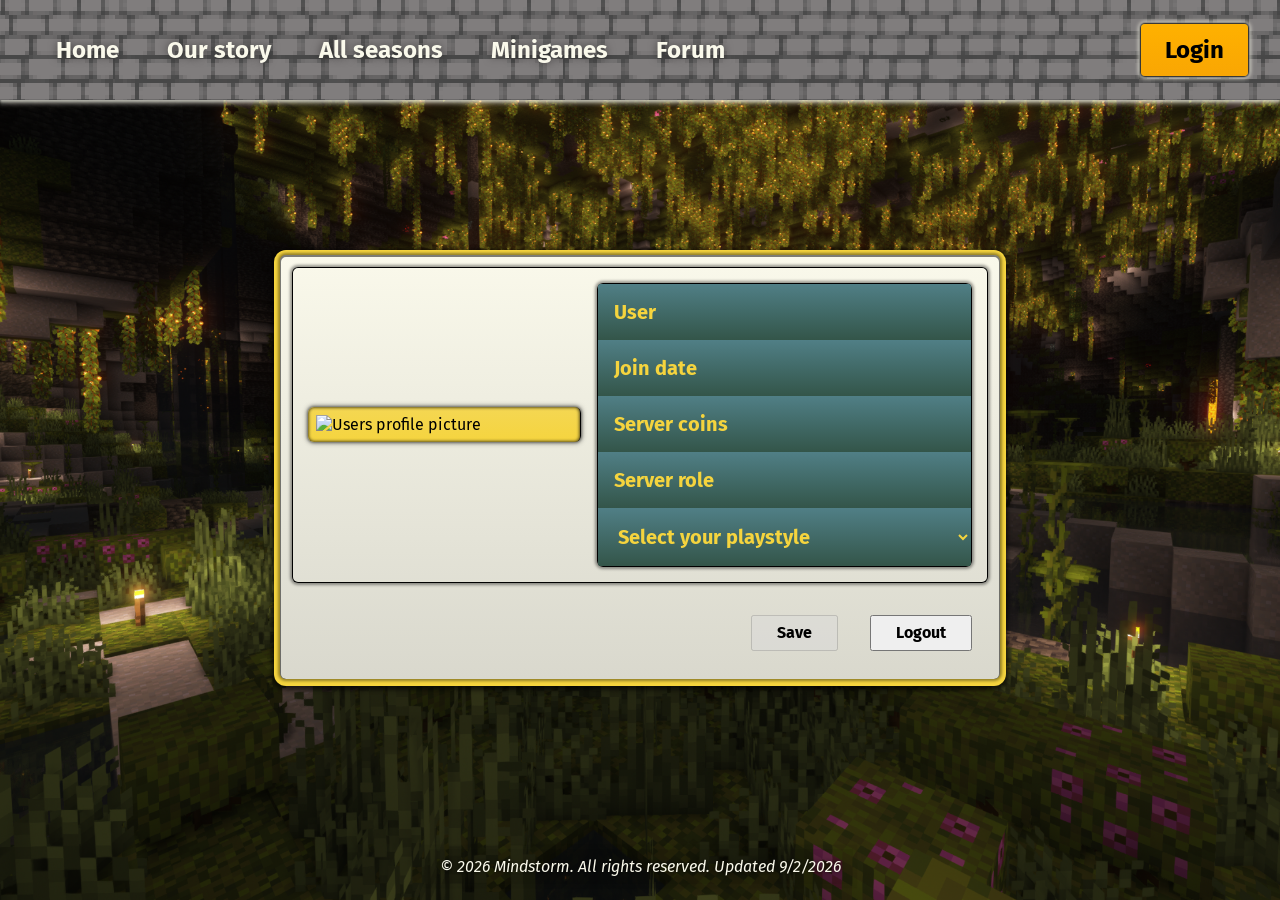
<file: backend/templates/account.html>
<!DOCTYPE html>
<html lang="en" class="fira-sans-regular flexed fill_space column">

<!--******************************
 ***                           ***
 ***        INDEX PAGE         ***
 ***                           ***
 ***************************** -->

<!-- HEAD HEAD HEAD -->
  <head>

    <!-- Page title -->
    <title>Mindstorm | Home</title>	

    <!-- Viewport / character encoding -->
    <meta charset="UTF-8">
    <meta name="viewport" content="width=device-width, initial-scale=1.0">

    <!-- Site author -->
    <meta name="author" content="DARKminerKS">

    <!-- favicon -->
    <link rel="icon" type="image/x-icon" href="images/favicon.ico">

    <!-- External stylesheets -->
    <link rel="stylesheet" href="style_main.css">
    <link rel="stylesheet" href="style_mobile.css">

    <!-- Imported fonts -->
    <!-- Press start 20 (Pixel Text) | Basic (Std text, thicker) | Mozilla text (basic text, thinner) | Story script (cursive-ish, nice look) -->
    <link rel="preconnect" href="https://fonts.googleapis.com">
    <link rel="preconnect" href="https://fonts.gstatic.com" crossorigin>
    <link href="https://fonts.googleapis.com/css2?family=Basic&family=Cinzel:wght@400..900&family=Fira+Sans:wght@100;400;700&family=Press+Start+2P&family=Story+Script&display=swap" rel="stylesheet">

  </head>
<!-- /HEAD /HEAD /HEAD -->

<!-- BODY BODY BODY --> 
  <body id="account" class="flexed fill_space column"> <!-- ID'D -->

    <!-- BACKGROUND ELEMENTS -->
    <div id="page_bcg_1" class="page_background fill_space no_space"></div> <!-- starts visible --> <!-- ID'D -->
    <div id="page_bcg_2" class="page_background fill_space no_space"></div> <!-- starts hidden --> <!-- ID'D -->

    <!-- HEADER HEADER HEADER -->
    <header class="flexed">

      <!-- SERVER STATUS ICON | online = green circle | offline = red circle -->
      <p>Server Status <span id="server_status_icon"></span></p> <!-- ID'D -->

      <!-- NAV ELEMENT -->
      <nav>

        <!-- NAV BAR-->
        <ul id="navbar_list"> <!-- ID'D -->

        </ul>
        <!-- /NAV BAR -->

      </nav>
      <!-- /NAV ELEMENT -->

      <!-- NAV TITLE ELEMENT | Only visible UNDER 960px screen width -->
      <div class="nav_title yellow_gradient_txt centered column">
        <h1 class="no_space centered_text cinzel-bold">Mindstorm</h1>
        <h2 class="no_space centered_text">A minecraft community</h2>
      </div> <!-- /NAV TITLE -->

      <!-- NAV TOGGLE BUTTON | Only visible UNDER 960px screen width -->
      <button class="nav_toggle" aria-expanded="false" aria-controls="navbar_list">☰</button>

    </header>
    <!-- /HEADER /HEADER /HEADER -->


    <!-- MAIN MAIN MAIN -->
    <main class="flexed column centered">


      <!-- MAIN PAGE ELEMENT | CONTAINS ACCOUNT DETAILS -->
      <div class="wrapper_outer flexed centered column max_720" id="account_details"> <!-- ID'D -->
        
        <!-- SERVER DETAILS WRAPPER -->
        <div class="wrapper_inner flexed" id="account_details_wrap_out">

          <img id="account_page_profilePicture" alt="Users profile picture"/>

          <div class="wrapper_inner flexed column" id="account_details_wrap_in">

            <!-- USERNAME -->
            <P class="account_info_pretext green_gradient_bcg fira-sans-bold yellow">User<span class="account_info_posttext offWhite_text" id="account_page_username"></span></P>

            <!-- USER JOIN DATE -->
            <P class="account_info_pretext green_gradient_bcg fira-sans-bold yellow">Join date<span class="account_info_posttext offWhite_text" id="account_page_joinDate"></span></P>

            <!-- USER SERVER COINS -->
            <P class="account_info_pretext green_gradient_bcg fira-sans-bold yellow">Server coins<span class="account_info_posttext offWhite_text" id="account_page_serverCoins"></span></P>

            <!-- USER SERVER RANK -->
            <P class="account_info_pretext green_gradient_bcg fira-sans-bold yellow">Server role<span class="account_info_posttext offWhite_text" id="account_page_serverRole"></span></P>

            <select id="account_page_styleSelect" class="green_gradient_bcg flexed fira-sans-bold yellow">
              <option value="" selected disabled>Select your playstyle</option>
              <option value="Builder">Builder</option>
              <option value="Redstoner">Redstoner</option>
              <option value="Survivalist">Survivalist</option>
              <option value="Explorer">Explorer</option>
              <option value="Fighter">Fighter</option>
              <option value="Roleplayer">Roleplayer</option>
              <option value="Trade Maxer">Trade Maxer</option>
              <option value="Automator">Automator</option>
              <option value="Hobbit">Hobbit</option>
              <option value="Warrior">Warrior</option>
              <option value="Helper">Helper</option>
              <option value="Nomad">Nomad</option>
              <option value="Introvert">Introvert</option>
            </select>

          </div>

        </div>

        <div class="wrapper no_space fill_space flexEnd_centered flexed" id="account_page_buttonWrap">

          <button id="account_page_saveChanges" class="fira-sans-bold" disabled>Save</button>

          <button id="account_page_logout" class="fira-sans-bold">Logout</button>
        
        </div>

      </div>

    </main>


    <!-- FOOTER ELEMENT | SAME ON ALL PAGES -->
    <footer class="flexed centered offWhite_text">
      
    </footer>

    <!-- ALL SCRIPTS -->
    <script type="module" src="script_main.js"></script>
    <script type="module" src="script_accountPage.js" defer></script>
    <script src="https://mcapi.us/scripts/minecraft.min.js"></script>

  </body>


</html>
</file>
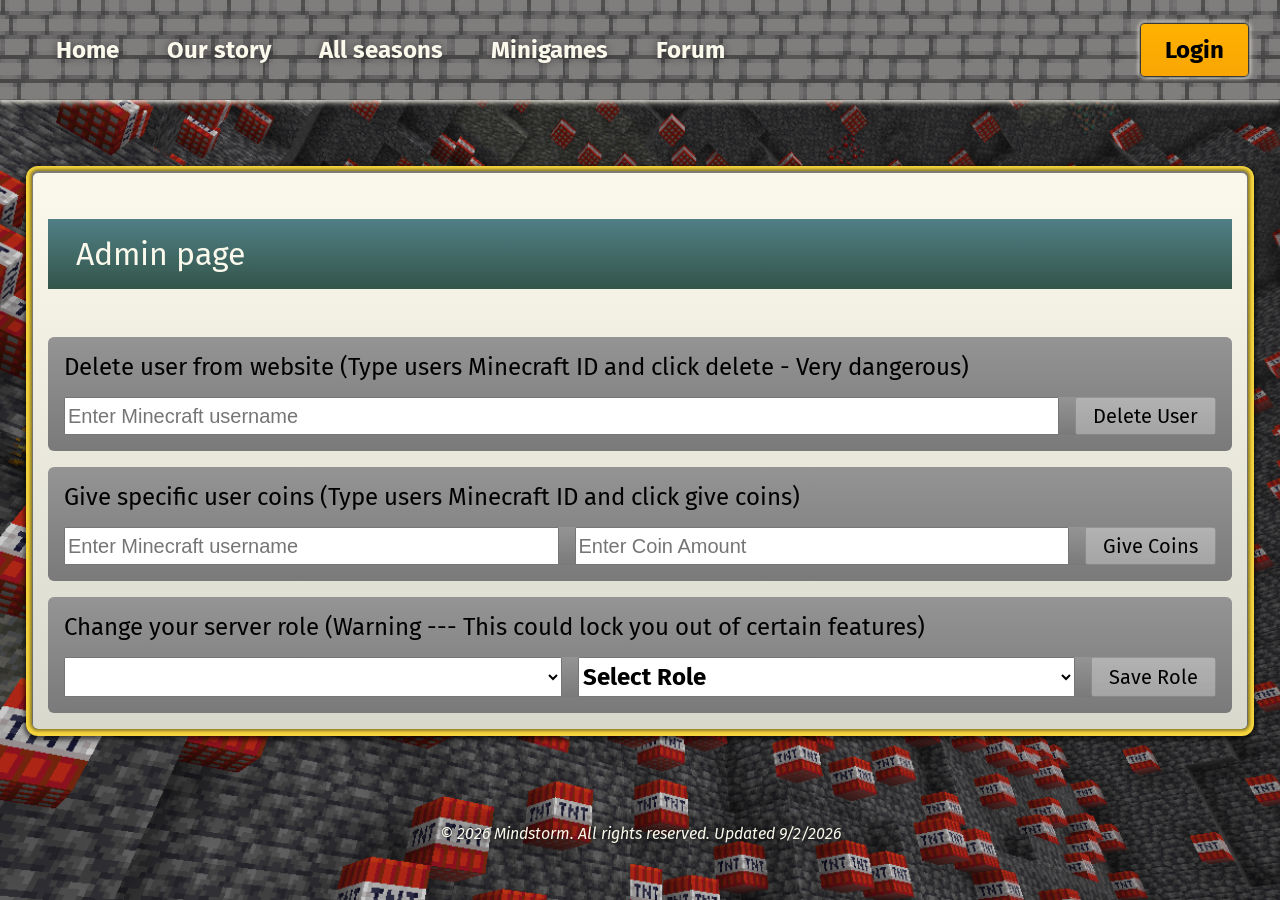
<file: backend/templates/admin.html>
<!DOCTYPE html>
<html lang="en" class="fira-sans-regular">

<!--******************************
 ***                           ***
 ***        INDEX PAGE         ***
 ***                           ***
 ***************************** -->

<!-- HEAD HEAD HEAD -->
  <head>

    <!-- Page title -->
    <title>Mindstorm | Home</title>	

    <!-- Viewport / character encoding -->
    <meta charset="UTF-8">
    <meta name="viewport" content="width=device-width, initial-scale=1.0">

    <!-- Site author -->
    <meta name="author" content="DARKminerKS">

    <!-- favicon -->
    <link rel="icon" type="image/x-icon" href="images/favicon.ico">

    <!-- External stylesheets -->
    <link rel="stylesheet" href="style_main.css">
    <link rel="stylesheet" href="style_mobile.css">
    <link rel="stylesheet" href="style_root.css">

    <!-- Imported fonts -->
    <!-- Press start 20 (Pixel Text) | Basic (Std text, thicker) | Mozilla text (basic text, thinner) | Story script (cursive-ish, nice look) -->
    <link rel="preconnect" href="https://fonts.googleapis.com">
    <link rel="preconnect" href="https://fonts.gstatic.com" crossorigin>
    <link href="https://fonts.googleapis.com/css2?family=Basic&family=Cinzel:wght@400..900&family=Fira+Sans:wght@100;400;700&family=Press+Start+2P&family=Story+Script&display=swap" rel="stylesheet">

  </head>
<!-- /HEAD /HEAD /HEAD -->

<!-- BODY BODY BODY --> 
  <body id="admin"> <!-- ID'D -->

    <!-- BACKGROUND ELEMENTS -->
    <div id="page_bcg_1" class="page_background fill_space no_space"></div> <!-- starts visible --> <!-- ID'D -->
    <div id="page_bcg_2" class="page_background fill_space no_space"></div> <!-- starts hidden --> <!-- ID'D -->

    <!-- HEADER HEADER HEADER -->
    <header class="flexed">

      <!-- SERVER STATUS ICON | online = green circle | offline = red circle -->
      <p>Server Status <span id="server_status_icon"></span></p> <!-- ID'D -->

      <!-- NAV ELEMENT -->
      <nav>

        <!-- NAV BAR-->
        <ul id="navbar_list"> <!-- ID'D -->

        </ul>
        <!-- /NAV BAR -->

      </nav>
      <!-- /NAV ELEMENT -->

      <!-- NAV TITLE ELEMENT | Only visible UNDER 960px screen width -->
      <div class="nav_title yellow_gradient_txt centered column">
        <h1 class="no_space centered_text cinzel-bold">Mindstorm</h1>
        <h2 class="no_space centered_text">A minecraft community</h2>
      </div> <!-- /NAV TITLE -->

      <!-- NAV TOGGLE BUTTON | Only visible UNDER 960px screen width -->
      <button class="nav_toggle" aria-expanded="false" aria-controls="navbar_list">☰</button>

    </header>
    <!-- /HEADER /HEADER /HEADER -->


    <!-- MAIN MAIN MAIN -->
    <main class="flexed centered column">

      <div class="wrapper_outer centered max_1280 flexed column">

        <p class="centered_text flexed green_gradient_bcg offWhite_text flexed">Admin page</p>

        <div class="flexed grayer_gradient_bcg column">
          <label for="delete_user_input">Delete user from website (Type users Minecraft ID and click delete - Very dangerous)</label>
          <div class="flexed grayer_gradient_bcg">
            <input id="delete_user_input" type="text" placeholder="Enter Minecraft username">
            <button id="delete_user_btn">Delete User</button>
          </div>
        </div>

        <div class="flexed grayer_gradient_bcg column">
          <label for="give_user_coins">Give specific user coins (Type users Minecraft ID and click give coins)</label>
          <div class="flexed grayer_gradient_bcg">
            <input id="give_user_coins" type="text" placeholder="Enter Minecraft username">
            <input id="give_user_coins_amount" type="text" placeholder="Enter Coin Amount">
            <button id="give_user_coins_btn">Give Coins</button>
          </div>
        </div>

        <div class="flexed grayer_gradient_bcg column">
          <label for="delete_user_input">Change your server role (Warning --- This could lock you out of certain features)</label>
          <div class="flexed grayer_gradient_bcg">
            <select id="admin_page_roleuserList"></select>
            <select id="admin_page_roleSelect" class="flexed fira-sans-bold">
              <option value="Default" selected disabled>Select Role</option>
              <option value="Standard User">Standard user</option>
              <option value="Moderator">Moderator</option>
              <option value="Owner">Owner</option>
            </select>
            <button id="save_user_role" disabled>Save Role</button>
          </div>
        </div>

      </div>


    </main>
    <!-- /MAIN /MAIN /MAIN -->


    <!-- FOOTER ELEMENT | SAME ON ALL PAGES -->
    <footer class="flexed centered offWhite_text">
      
    </footer>

    <!-- ALL SCRIPTS -->
    <script type="module" src="script_main.js"></script>
    <script src="https://mcapi.us/scripts/minecraft.min.js"></script>

  </body>
<!-- /BODY /BODY /BODY -->

</html>
</file>
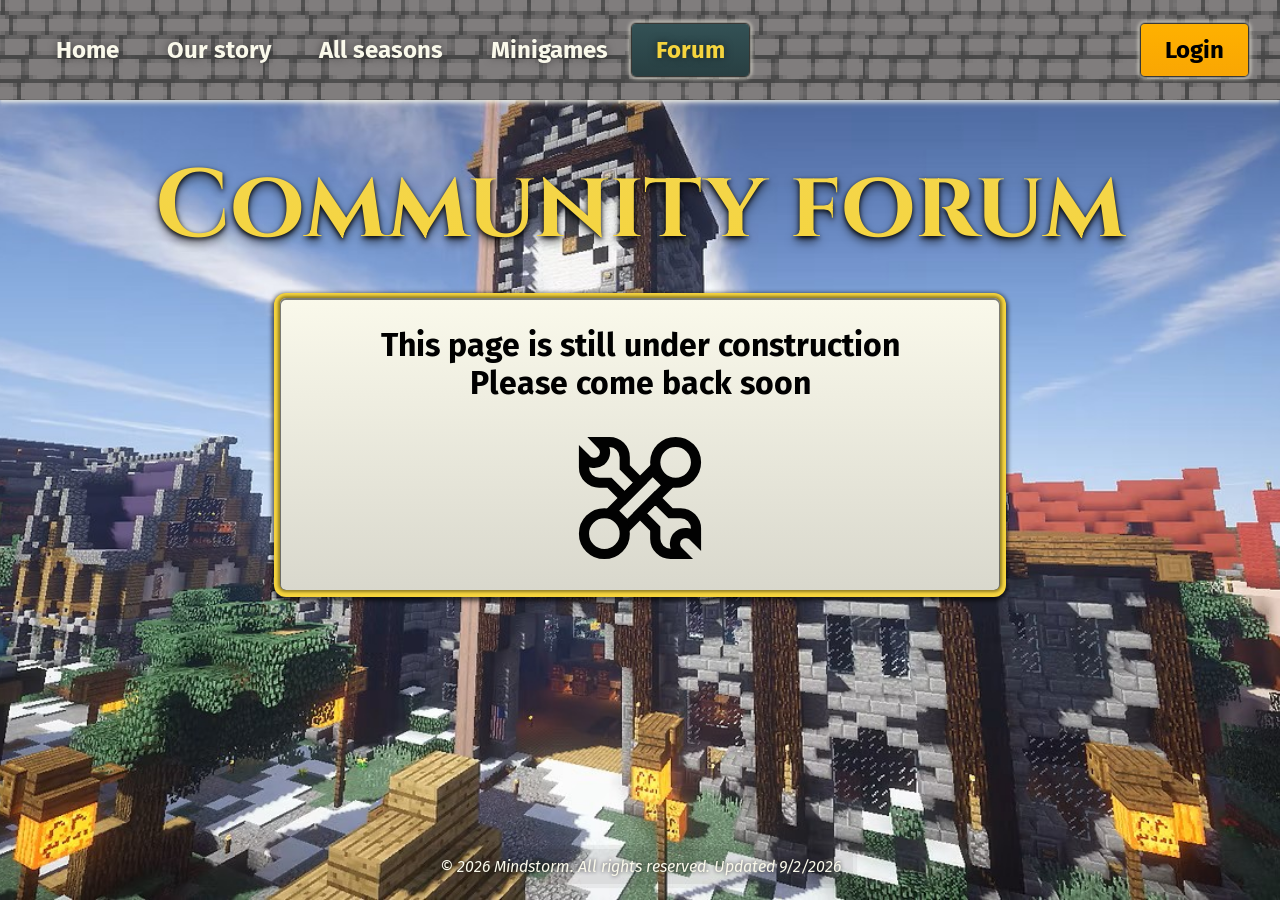
<file: backend/templates/forum.html>
<!DOCTYPE html>
<html lang="en" class="fira-sans-regular flexed fill_space column">

<!--******************************
 ***                           ***
 ***        FORUM PAGE         ***
 ***                           ***
 ***************************** -->

<!-- HEAD HEAD HEAD -->
  <head>

    <!-- Page title -->
    <title>Mindstorm | Forum</title>	

    <!-- Viewport / character encoding -->
    <meta charset="UTF-8">
    <meta name="viewport" content="width=device-width, initial-scale=1.0">

    <!-- Site author -->
    <meta name="author" content="DARKminerKS">

    <!-- favicon -->
    <link rel="icon" type="image/x-icon" href="images/favicon.ico">

    <!-- External stylesheets -->
    <link rel="stylesheet" href="style_main.css">
    <link rel="stylesheet" href="style_mobile.css">

    <!-- Imported fonts -->
    <!-- Press start 20 (Pixel Text) | Basic (Std text, thicker) | Mozilla text (basic text, thinner) | Story script (cursive-ish, nice look) -->
    <link rel="preconnect" href="https://fonts.googleapis.com">
    <link rel="preconnect" href="https://fonts.gstatic.com" crossorigin>
    <link href="https://fonts.googleapis.com/css2?family=Basic&family=Cinzel:wght@400..900&family=Fira+Sans:wght@100;400;700&family=Press+Start+2P&family=Story+Script&display=swap" rel="stylesheet">

  </head>
<!-- /HEAD /HEAD /HEAD -->

<!-- BODY BODY BODY --> 
  <body id="forum" class="flexed column fill_space"> <!-- ID'D -->

    <!-- BACKGROUND ELEMENTS -->
    <div id="page_bcg_1" class="page_background fill_space no_space"></div> <!-- starts visible --> <!-- ID'D -->
    <div id="page_bcg_2" class="page_background fill_space no_space"></div> <!-- starts hidden --> <!-- ID'D -->

    <!-- HEADER HEADER HEADER -->
    <header class="flexed">

      <!-- SERVER STATUS ICON | online = green circle | offline = red circle -->
      <p>Server Status <span id="server_status_icon"></span></p> <!-- ID'D -->

      <!-- NAV ELEMENT -->
      <nav>

        <!-- NAV BAR-->
        <ul id="navbar_list"> <!-- ID'D -->

        </ul>
        <!-- /NAV BAR -->

      </nav>
      <!-- /NAV ELEMENT -->

      <!-- NAV TITLE ELEMENT | Only visible UNDER 960px screen width -->
      <div class="nav_title yellow_gradient_txt centered column">
        <h1 class="no_space centered_text cinzel-bold">Mindstorm</h1>
        <h2 class="no_space centered_text">A minecraft community</h2>
      </div>

      <!-- NAV TOGGLE BUTTON | Only visible UNDER 960px screen width -->
      <button class="nav_toggle" aria-expanded="false" aria-controls="navbar_list">☰</button>

    </header>
    <!-- /HEADER /HEADER /HEADER -->


    <!-- MAIN MAIN MAIN -->
    <main class="flexed column flexStart_centered">


      <!-- MAIN TITLE ELEMENT -->
      <div class="main_title yellow_gradient_txt column flexed">
        <h1 class="no_space centered_text cinzel-bold">Community forum</h1>
      </div>   


      <!-- MAIN PAGE ELEMENT | CONTAINS FORUM STUFF -->
      <div class="wrapper_outer flexed centered column max_720" id="forum_wrapper_out">

        <p class="fira-sans-bold no_space">This page is still under construction<br>Please come back soon</p>
        
        <svg xmlns="http://www.w3.org/2000/svg" width="128px" height="128px" viewBox="0 0 24 24" id="Layer_1" data-name="Layer 1"><defs><style>.cls-1{fill:none;stroke:#020202;stroke-miterlimit:10;stroke-width:1.91px;}</style></defs><rect class="cls-1" x="6.6" y="9.98" width="10.8" height="4.05" transform="translate(-4.97 12) rotate(-45)"/><circle class="cls-1" cx="18.68" cy="5.32" r="3.82"/><circle class="cls-1" cx="5.32" cy="18.68" r="3.82"/><path class="cls-1" d="M12,9.14,9.14,12,6.27,9.14H4.36A2.87,2.87,0,0,1,1.5,6.27V4.36l.4.4A2.1,2.1,0,0,0,4.69,5a2,2,0,0,0,.15-3L4.36,1.5H6.27A2.87,2.87,0,0,1,9.14,4.36V6.27Z"/><path class="cls-1" d="M19.64,14.86a2.87,2.87,0,0,1,2.86,2.87v1.91l-.4-.4A2.1,2.1,0,0,0,19.31,19a2,2,0,0,0-.15,3l.48.48H17.73a2.87,2.87,0,0,1-2.87-2.86V17.73L12,14.86,14.86,12l2.87,2.86Z"/></svg>

      </div>


    </main>
    <!-- /MAIN /MAIN /MAIN -->



    <footer class="flexed centered offWhite_text">
      
    </footer>

    <!-- ALL SCRIPTS -->
    <script type="module" src="script_main.js"></script>
    <script src="https://mcapi.us/scripts/minecraft.min.js"></script>

  </body>
<!-- /BODY /BODY /BODY -->

</html>
</file>
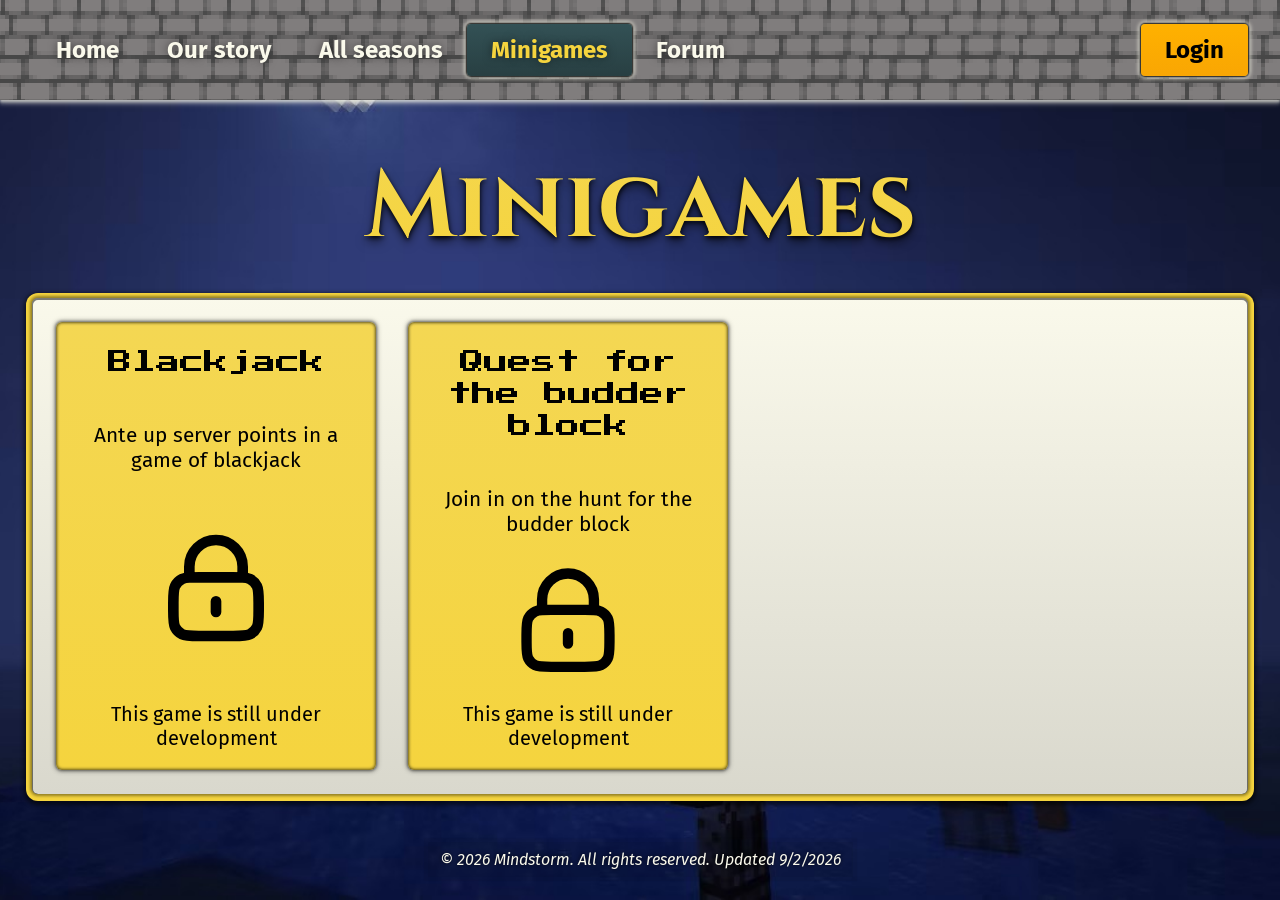
<file: backend/templates/games.html>
<!DOCTYPE html>
<html lang="en" class="fira-sans-regular flexed fill_space column">

<!--******************************
 ***                           ***
 ***      MINIGAMES PAGE       ***
 ***                           ***
 ***************************** -->

<!-- HEAD HEAD HEAD -->
  <head>

    <!-- Page title -->
    <title>Mindstorm | Minigames</title>	

    <!-- Viewport / character encoding -->
    <meta charset="UTF-8">
    <meta name="viewport" content="width=device-width, initial-scale=1.0">

    <!-- Site author -->
    <meta name="author" content="DARKminerKS">

    <!-- favicon -->
    <link rel="icon" type="image/x-icon" href="images/favicon.ico">

    <!-- External stylesheets -->
    <link rel="stylesheet" href="style_main.css">
    <link rel="stylesheet" href="style_games.css">
    <link rel="stylesheet" href="style_mobile.css">
    <link rel="stylesheet" href="style_root.css">

    <!-- Imported fonts -->
    <!-- Press start 20 (Pixel Text) | Basic (Std text, thicker) | Mozilla text (basic text, thinner) | Story script (cursive-ish, nice look) -->
    <link rel="preconnect" href="https://fonts.googleapis.com">
    <link rel="preconnect" href="https://fonts.gstatic.com" crossorigin>
    <link href="https://fonts.googleapis.com/css2?family=Basic&family=Cinzel:wght@400..900&family=Fira+Sans:wght@100;400;700&family=Press+Start+2P&family=Story+Script&display=swap" rel="stylesheet">

  </head>
<!-- /HEAD /HEAD /HEAD -->

<!-- BODY BODY BODY --> 
  <body id="games" class="flexed fill_space column"> <!-- ID'D -->

    <!-- BACKGROUND ELEMENTS -->
    <div id="page_bcg_1" class="page_background fill_space no_space"></div> <!-- starts visible --> <!-- ID'D -->
    <div id="page_bcg_2" class="page_background fill_space no_space"></div> <!-- starts hidden --> <!-- ID'D -->

    <!-- HEADER HEADER HEADER -->
    <header class="flexed">

      <!-- SERVER STATUS ICON | online = green circle | offline = red circle -->
      <p>Server Status <span id="server_status_icon"></span></p> <!-- ID'D -->

      <!-- NAV ELEMENT -->
      <nav>

        <!-- NAV BAR-->
        <ul id="navbar_list"> <!-- ID'D -->

        </ul>
        <!-- /NAV BAR -->

      </nav>
      <!-- /NAV ELEMENT -->

      <!-- NAV TITLE ELEMENT | Only visible UNDER 960px screen width -->
      <div class="nav_title yellow_gradient_txt centered column">
        <h1 class="no_space centered_text cinzel-bold">Mindstorm</h1>
        <h2 class="no_space centered_text">A minecraft community</h2>
      </div>

      <!-- NAV TOGGLE BUTTON | Only visible UNDER 960px screen width -->
      <button class="nav_toggle" aria-expanded="false" aria-controls="navbar_list">☰</button>

    </header>
    <!-- /HEADER /HEADER /HEADER -->


    <!-- MAIN MAIN MAIN -->
    <main class="flexed column">

      <!-- MAIN TITLE ELEMENT -->
      <div class="main_title yellow_gradient_txt column flexed">
        <h1 class="no_space centered_text cinzel-bold">Minigames</h1>
      </div>    

      <!-- MAIN PAGE ELEMENT | CONTAINS MINIGAMES -->
      <div class="wrapper_outer flexed flexStart_centered max_1280" id="games_list_wrapper">


      </div>


      <!-- GAME POPOUT WRAPPER -->
      <div id="game_popout_wrapper">

        <div id="game_background_fader"></div>

        <div id="game_wrapper">


        </div>

      </div>



    </main>
    <!-- /MAIN /MAIN /MAIN -->



    <footer class="flexed centered offWhite_text">
      
    </footer>

    <!-- ALL SCRIPTS -->
    <script type="module" src="script_main.js"></script>
    <script src="https://mcapi.us/scripts/minecraft.min.js"></script>
    <script type="module" src="script_minigames.js" defer></script>

  </body>
<!-- /BODY /BODY /BODY -->

</html>
</file>
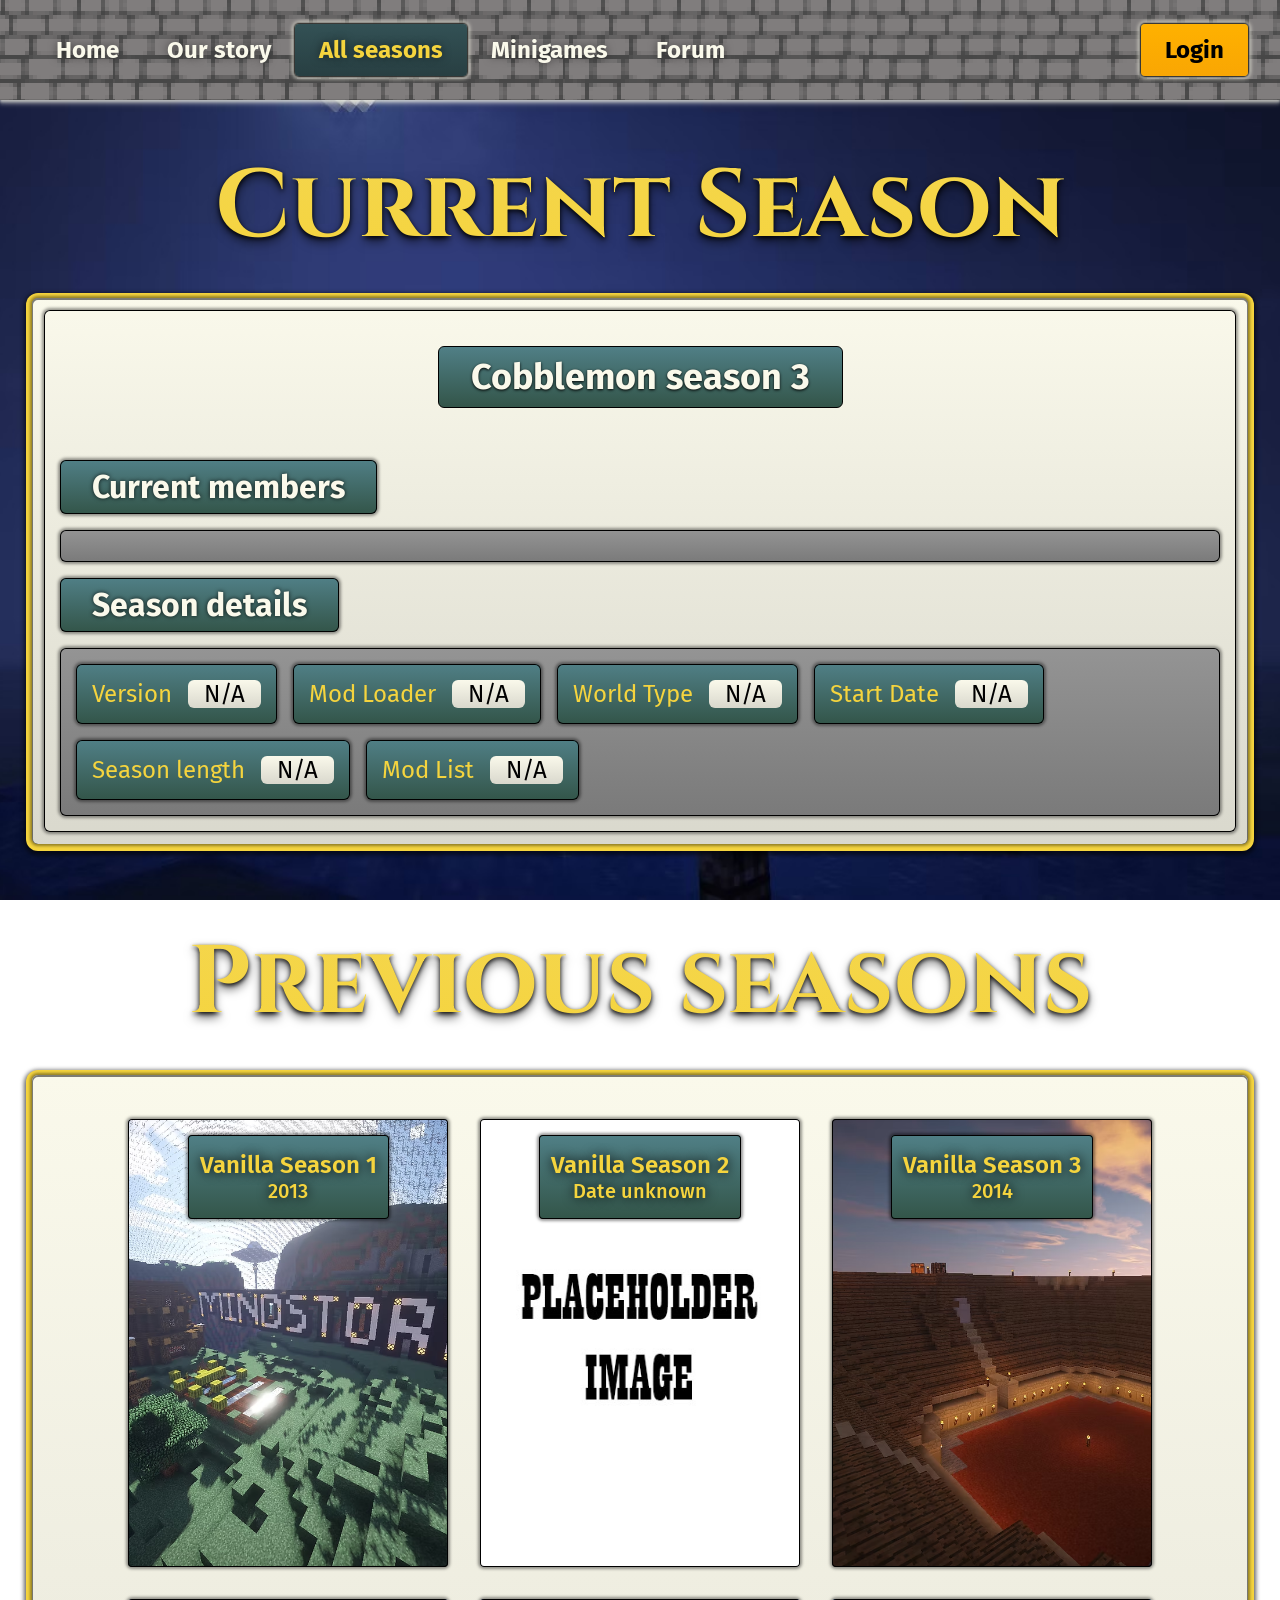
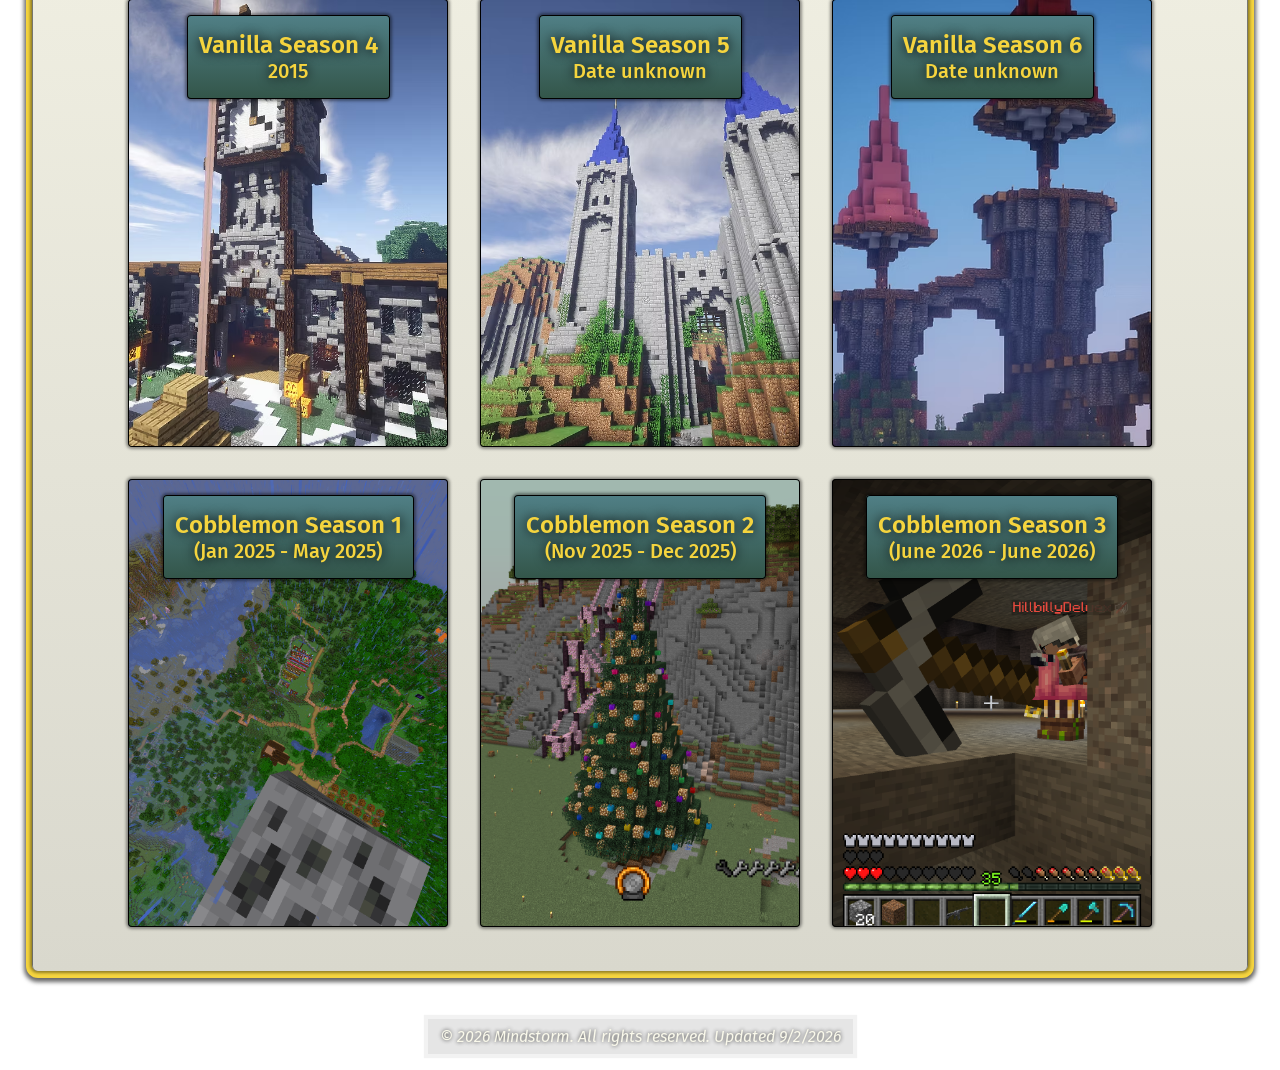
<file: backend/templates/seasons.html>
<!DOCTYPE html>
<html lang="en" class="fira-sans-regular">

<!--******************************
 ***                           ***
 ***       SEASONS PAGE        ***
 ***                           ***
 ***************************** -->

<!-- HEAD HEAD HEAD -->
  <head>

    <!-- Page title -->
    <title>Mindstorm | All seasons</title>	

    <!-- Viewport / character encoding -->
    <meta charset="UTF-8">
    <meta name="viewport" content="width=device-width, initial-scale=1.0">

    <!-- Site author -->
    <meta name="author" content="DARKminerKS">

    <!-- favicon -->
    <link rel="icon" type="image/x-icon" href="images/favicon.ico">

    <!-- External stylesheets -->
    <link rel="stylesheet" href="style_main.css">
    <link rel="stylesheet" href="style_mobile.css">

    <!-- Imported fonts -->
    <!-- Press start 20 (Pixel Text) | Basic (Std text, thicker) | Mozilla text (basic text, thinner) | Story script (cursive-ish, nice look) -->
    <link rel="preconnect" href="https://fonts.googleapis.com">
    <link rel="preconnect" href="https://fonts.gstatic.com" crossorigin>
    <link href="https://fonts.googleapis.com/css2?family=Basic&family=Cinzel:wght@400..900&family=Fira+Sans:wght@100;400;700&family=Press+Start+2P&family=Story+Script&display=swap" rel="stylesheet">

  </head>
<!-- /HEAD /HEAD /HEAD -->

<!-- BODY BODY BODY --> 
  <body id="seasons"> <!-- ID'D -->

    <!-- BACKGROUND ELEMENTS -->
    <div id="page_bcg_1" class="page_background fill_space no_space"></div> <!-- starts visible --> <!-- ID'D -->
    <div id="page_bcg_2" class="page_background fill_space no_space"></div> <!-- starts hidden --> <!-- ID'D -->

    <!-- page fader -->
    <div class="page_fader hidden invisible centered fill_space no_space" id="page_fader_div"></div>

    <!-- HEADER HEADER HEADER -->
    <header class="flexed">

      <!-- SERVER STATUS ICON | online = green circle | offline = red circle -->
      <p>Server Status <span id="server_status_icon"></span></p> <!-- ID'D -->

      <!-- NAV ELEMENT -->
      <nav>

        <!-- NAV BAR-->
        <ul id="navbar_list"> <!-- ID'D -->

        </ul>
        <!-- /NAV BAR -->

      </nav>
      <!-- /NAV ELEMENT -->

      <!-- NAV TITLE ELEMENT | Only visible UNDER 960px screen width -->
      <div class="nav_title yellow_gradient_txt centered column">
        <h1 class="no_space centered_text cinzel-bold">Mindstorm</h1>
        <h2 class="no_space centered_text">A minecraft community</h2>
      </div>

      <!-- NAV TOGGLE BUTTON | Only visible UNDER 960px screen width -->
      <button class="nav_toggle" aria-expanded="false" aria-controls="navbar_list">☰</button>

    </header>
    <!-- /HEADER /HEADER /HEADER -->


    <!-- MAIN MAIN MAIN -->
    <main class="flexed centered column">

      <!-- MAIN TITLE ELEMENT -->
      <div class="main_title yellow_gradient_txt column flexed">
        <h1 class="no_space centered_text cinzel-bold">Current Season</h1>
      </div> 

      <!-- MAIN PAGE ELEMENT | CONTAINS CURRENT SEASON STUFF -->
      <div class="wrapper_outer flexed centered column max_1280" id="current_season_wrapper_outer">

        <div class="wrapper_inner flexed centered column max_1280" id="current_season_wrapper_inner">

          <p class="current_season_title flexed green_gradient_bcg offWhite_text centered fira-sans-bold">Cobblemon season 3</p>

          <p class="flexed current_seasonDetails_titles green_gradient_bcg no_space offWhite_text fira-sans-bold">Current members</p>

          <div class="border_box flexed current_season_details_wrapper grayer_gradient_bcg" id="current_season_members_list">


          </div>


          <p class="flexed current_seasonDetails_titles green_gradient_bcg no_space offWhite_text fira-sans-bold">Season details</p>

          <div class="border_box flexed current_season_details_wrapper grayer_gradient_bcg">

            <p class="flexed current_seasonDetails_listTitles yellow season_pretext green_gradient_bcg">Version <span class="season_posttest current_seasonDetails_listDetails gray_gradient_bcg">N/A</span></p>

            <p class="flexed current_seasonDetails_listTitles yellow season_pretext green_gradient_bcg">Mod Loader <span class="season_posttest current_seasonDetails_listDetails gray_gradient_bcg">N/A</span></p>

            <p class="flexed current_seasonDetails_listTitles yellow season_pretext green_gradient_bcg">World Type <span class="season_posttest current_seasonDetails_listDetails gray_gradient_bcg">N/A</span></p>

            <p class="flexed current_seasonDetails_listTitles yellow season_pretext green_gradient_bcg">Start Date <span class="season_posttest current_seasonDetails_listDetails gray_gradient_bcg">N/A</span></p>

            <p class="flexed current_seasonDetails_listTitles yellow season_pretext green_gradient_bcg">Season length <span class="season_posttest current_seasonDetails_listDetails gray_gradient_bcg">N/A</span></p>

            <p class="flexed current_seasonDetails_listTitles yellow season_pretext green_gradient_bcg">Mod List <span class="season_posttest current_seasonDetails_listDetails gray_gradient_bcg"><a>N/A</a></span></p>

          </div>

        </div>

      </div>

      <!-- MAIN TITLE ELEMENT -->
      <div class="main_title yellow_gradient_txt column flexed">
        <h1 class="no_space centered_text cinzel-bold">Previous seasons</h1>
      </div>   

      <!-- MAIN PAGE ELEMENT | CONTAINS ALL SERVER SEASONS -->
      <div class="wrapper_outer flexed centered column max_1280" id="server_seasons"> <!-- ID'D -->



      <!-- SEASON INFORMATION ELEMENT | STARTS HIDDEN -->
       <div class="max_1280 column hidden invisible green_gradient_bcg" id="season_expanded_wrapper_out">

        <!-- <button class="button square flexed centered gray_gradient_bcg" type="button" id="close_seasons">Close</button> -->

        <div class="no_space fill_space" id="season_expanded_wrapper_in"></div>


       </div>

      </div>

    </main>
    <!-- /MAIN /MAIN /MAIN -->



    <footer class="flexed centered offWhite_text">

    </footer>

    <!-- ALL SCRIPTS -->
    <script type="module" src="script_main.js"></script>
    <script src="https://mcapi.us/scripts/minecraft.min.js"></script>

  </body>
<!-- /BODY /BODY /BODY -->

</html>
</file>
<file: backend/templates/style_main.css>
/***********************************
***                              ***
***      MAIN STYLES SHEET       ***
***                              ***
***********************************/

  html, body {
    height: auto;
    overflow-x: hidden;
    overflow-y: auto;
    padding: 0;
    margin: 0;
    font-size: 1rem; /* overall default font size */
  }

  button {
    padding: 0;
    margin: 0;
    font: inherit;
    color: inherit;
  }

/*** END MAIN STYLES ***/

/****************************************************************************************************/

/************************************
***                               ***
***  *** BACKGROUND ELEMENTS ***  ***
***                               ***
************************************/

  /*** background element class ***/
  .page_background {
    position: fixed;
    top: 0;
    left: 0;
    overflow: hidden;
    background-position: center;
    background-repeat: no-repeat;
    background-size: cover;
    transition: opacity 1.5s ease;
  }
  #page_bcg_1 {
    z-index: -2;
    opacity: 1;
  }
  #page_bcg_2 {
    z-index: -1;
    opacity: 0;
  }
  /*** if a background is faded use this ***/
  .page_fader {
    background: rgba(0, 0, 0, 0.6);

    position: fixed;
    top: 0;
    left: 0;
    z-index: 400;
    overflow: hidden;
  }

/*** END BACKGROUND ELEMENTS ***/

/****************************************************************************************************/

/************************************
***                               ***
***    *** HEADER ELEMENTS ***    ***
***                               ***
************************************/

  /*** button to toggle the nav bar ***/
  .nav_toggle {
    display: none;
  }

  /*** title element wrapper on the nav bar ***/
  .nav_title {
    display: none;
  }

  /*** entire header wrap ***/
  header {
    width: 100%;
    height: 100px;
    z-index: 1000;
    position: fixed;
    top: 0;
    left: 0;
    background-image: url('images/nav_background.gif');
    background-position: center;
    background-size: auto 150%;
    background-color: #545454;
    box-shadow: 0 2px 2px rgb(250, 249, 235, 0.5),
                0 4px 3px rgb(250, 249, 235, 0.3),
                0 6px 4px rgb(250, 249, 235, 0.1);
    align-items: center;
    justify-content: space-between;
    box-sizing: border-box;
    padding: 0 2rem;
  }

  /*** server status ***/
  header p {
    position: relative;
    padding: 0.75rem 1.5rem;
    margin: 0;
  }

  /*** login link element | inside of nav ul ***/
  .login_link {
    margin-left: auto;
    background: linear-gradient(to bottom, #ffb100, #f9A603);
    border-radius: 4px;
    box-shadow: 0 0 2px 1px black,
                0 0 4px 2px #faf9eb;
    ;
  }
  .login_link a {
    color: black;
    text-shadow: none;
  }

  /*** nav wrapper ***/
  nav  {
    display: flex;
    position: static;
    transform: none;
    width: 100%;
    padding: 0 0 0 2rem;
    margin: 0;
    list-style-type: none; 
  }

  /*** nav bar list ***/
  nav ul {
    box-sizing: border-box;
    padding: 0;
    margin: 0;
    list-style-type: none;
    display: flex;
    width: 100%;
  }

  /*** nav bar item wraps ***/
  nav ul li {
    box-sizing: border-box;
  }

  /*** text / link elements inside nav ***/
  header a {
    display: block;
    box-sizing: border-box;
    font-size: 1.5rem;
    padding: 0.75rem 1.5rem;
    text-shadow: 0 0 32px black;
  }

  /*** all font colors on the header ***/
  header a, header p {
    color: #faf9eb;
    text-shadow: 0 0 8px rgba(0, 0, 0, 0.5);
    font-weight: bold;
    white-space: nowrap;
    text-decoration: none;
  }
  /* hovered links */
  nav ul li a:hover {
    color: #f5d43e;
  }
  /* for current links */
  nav ul li a.active_link { 
    color: #f5d43e;
    background: linear-gradient(to bottom, #335155, #283f42);
    border-radius: 4px;
    box-shadow: 0 0 2px 1px black,
                0 0 4px 2px #faf9eb;
  }

/*** END HEADER ELEMENTS ***/

/****************************************************************************************************/

/************************************
***                               ***
***     *** MAIN ELEMENTS ***     ***
***                               ***
************************************/

  main {
    padding: 100px 2rem 0 2rem;
  }

  /*** title element wrapper | visible over 960px ***/
  .main_title {
    padding: 4rem 0 1rem 0;
    filter: drop-shadow(0 2px 2px rgba(0,0,0,0.9))
            drop-shadow(0 4px 4px rgba(0,0,0,0.5));
    white-space: nowrap;
  }
  /*** main title tile ***/
  .main_title h1 {
    font-size: 7rem;
    margin-block: 0;
    line-height: 0.9;
  }
  /*** main title sub title ***/
  .main_title h2 {
    font-size: 3rem;
    margin-block: 0;
  }

  /*** the center label ***/
  .center_label {
    text-align: center;
    width: auto;
    font-weight: bold;
    padding: 0.5rem 2rem;
    border: 1px solid black;
    text-shadow: 0 1px 3px rgba(0, 0, 0, 1);
    border-radius: inherit;
    font-size: 1.75rem;
    overflow: hidden;
    white-space: nowrap;
  }

  /*** wrap for server info items ***/
  #server_status_wrap {
    padding: 0 0 0 4px;
  }

  /*** server info items ***/
  .server_status_item {
    padding: 0 8px;
    margin: 0;
    line-height: 1;
    font-size: 1.5rem;
    white-space: nowrap;
    font-weight: 500;
  }

  /*** the last updated text ***/
  #last_updated {
    padding: 1rem 0;
    margin: 0;
    font-size: 0.75rem;
  }

  /*** the entire wrapper for server details ***/
  #server_details_wrap {
    height: 180px;
  }

  /*** all wrappers inside index ***/
  main .wrapper {
    line-height: 0;
  }

  /*** server images ***/
  main .wrapper_inner img {
    border-right: 1px solid black;
  }

  /*** current player/announcement lists on index ***/
  .player_list, #announcement_list {
    padding: 0 1rem 2rem 1rem;
    margin: 0;
    font-size: 1.25rem;
    list-style-type: none;
  }

  #announcement_list {
    display: flex;
    flex-direction: column;
    width: 100%;
    box-sizing: border-box;
  }

  /*** current player list on index ***/
  .player_list {
    user-select: none;
    display: flex;
    padding: 1rem;
    margin: 0 0 1rem 0;
    box-sizing: border-box;
    flex-wrap: wrap;
    gap: 1rem;
    width: 90%;
    border-radius: inherit;
  }

  .player_list li {
    display: flex;
    justify-content: center;
    align-items: center;
    padding: 8px;
    border-radius: inherit;
    box-shadow: 0 0 1px 2px rgba(0, 0, 0, 0.5),
                0 0 2px 4px rgba(0, 0, 0, 0.1);    
  }

  .player_list li p {

    margin: 0;
    padding: 0 0 0 1rem;
    color: black;

  }
  /*** players actual face image ***/
  .mc-face {
    aspect-ratio: 1 / 1;
    box-shadow: 0 0 1px 1px rgba(0, 0, 0, 0.4),
                0 0 2px 2px rgba(0, 0, 0, 0.1);
  }

  #announcements_wrap p {
    color: #f4d753;
    display: flex;
    justify-content: center;
    align-items: center;
  }
  .announcement iframe {
    margin-left: auto;
    margin-right: auto;
    width: 100%;
    box-sizing: border-box;
  }
  .announcement {
    padding: 0 0 1rem 0;
    margin: 0;
  }
  .announcement a:link, .announcement a:visited {
    color: #f4d753;
    text-decoration: none;
  }
  .announcement a:hover {
    text-decoration: underline;
  }
  #player_count_meter {
    width: 80%;
    height: 1rem;
    margin: 0;
    padding: 0 0 0 8px;
  }
  
  main meter::-webkit-meter-optimum-value {
    background: #4caf50;
  }

  main meter::-webkit-meter-bar {
    background: #545454;
  }

/*** END MAIN ELEMENTS ***/

/****************************************************************************************************/

/************************************
***                               ***
***   *** SERVER ABOUT STUFF ***  ***
***                               ***
************************************/

  #about_socials {
    margin: 48px 0 0 0;
    padding: 0 1rem;
    flex-wrap: wrap;
  }

  #about_socials img, #about_socials svg {
    border: none;
    padding-left: 1rem;
  }
  #about_socials a {
    font-size: 1.5rem;
    padding: 1.5rem 0;
  }
  #about_socials a:link, #about_socials a:visited {
    text-decoration: none;
    color: black;
  }
  #about_socials a:hover {
    text-decoration: underline;
  }
  .about_subtitle {
    text-align: left;
    padding: 1rem;
    font-size: 2.25rem;
    width: 100%;
    box-sizing: border-box;
    border-radius: inherit;
    flex: 1;
    margin: 0;
  }
  .about_text {
    margin: 0;
    padding: 1rem 2rem;
    font-size: 2rem;
    text-indent: 2rem;
  }
  .staff_wrapper {
    display: flex;
    width: auto;
    justify-content: center;
    align-items: center;
    flex-direction: column;
    padding: 1rem;
    border-radius: inherit;
    box-shadow: 0 0 3px 2px rgba(0, 0, 0, 0.4),
            inset 0 0 0 1px rgba(0, 0, 0, 1);
  }
  .staff_wrapper img {
    padding: 0;
    margin: 0;
    box-shadow: 0 0 3px 2px rgba(0, 0, 0, 0.4),
          inset 0 0 0 1px rgba(0, 0, 0, 1);
  }
  .staff_wrapper p {
    padding: 16px 8px;
    margin: 0;
    font-size: 1.25rem;
    letter-spacing: 0px;
    white-space: wrap;
    overflow: hidden;
  }
  #about_staffWrap {
    gap: 2rem;
    flex-wrap: wrap;
    padding: 2rem;
    margin: 0 1rem 1rem 1rem;
    box-sizing: border-box;
  }
  #about_modWrap {
    gap: 2rem;
    flex-wrap: wrap;
    padding: 2rem;
    margin: 0 1rem 1rem 1rem;
    box-sizing: border-box;
  }
  #about_staffWrapOuter {
    padding: 0 1rem;
    margin: 1rem auto;
    box-sizing: border-box;
  }
  #about_staffWrapOuter h2, #about_modsWrapOuter h2 {
    text-align: center;
  }
  #about_modsWrapOuter {
    padding: 0 1rem;
    margin: 0 auto 1rem 0;
    box-sizing: border-box;
  }

/*** END SERVER ABOUT STUFF ***/

/****************************************************************************************************/

/************************************
***                               ***
*** *** SERVER SEASONS STUFF ***  ***
***                               ***
************************************/

  /* seasons list on the seasons page */
  #server_seasons_list {
    margin: 0;
    padding: 2rem 0;
    list-style-type: none;
    display: flex;
    flex-wrap: wrap;
    align-items: flex-start;
    justify-content: center;
    gap: 2rem;
  }

  #server_seasons {
    position: relative;
    overflow: visible;
  }

  /* wrappers of each season */
  .season_wrap {
    display: flex;
    justify-content: flex-start;
    align-items: center;
    flex-direction: column;
    text-align: center;
    width: 320px;
    aspect-ratio: 5 / 7;
    background-size: cover;
    background-position: center;
    box-shadow: 0 0 3px 2px rgba(0, 0, 0, 0.4),
              inset 0 0 0 1px rgba(0, 0, 0, 1);
    border-radius: 4px;
    padding: 1rem 2rem;
    box-sizing: border-box;
  }
  .season_wrap:hover {
    animation: hover_grow 0.2s forwards;
  }

  /*** text content inside of each season wrapper ***/
  .season_wrap p {
    margin: 0;
    padding: 0;
    text-shadow: 0 0 12px black;
  }

  /*** outter wrapper for clicked season detail ***/
  #season_expanded_wrapper_out {
    max-height: calc(100vh - 150px);
    box-shadow: 0 0 3px 2px rgba(0, 0, 0, 0.4),
                inset 0 0 0 1px rgba(0, 0, 0, 1);
    width: calc(100% - 4rem);
    height: auto;
    left: 50%;
    top: 125px;
    padding: 0;
    transform: translate(-50%, 0);
    position: fixed;
    z-index: 1000;
    box-sizing: border-box;
    border-radius: inherit;
  }

  /*** inner wrapper for clicked season ***/
  #season_expanded_wrapper_in {
    height: auto;
    box-sizing: border-box;
    border: 1px solid black;
    margin: 0;
    padding: 50px 1rem 2rem 1rem;
    overflow-y: auto;
    overflow-x: hidden;
    border-radius: inherit;
  }

  /* Chrome, Edge, Safari */
  #season_expanded_wrapper_in::-webkit-scrollbar {
    width: 16px;
  }

  /* draggable scrollbar */
  #season_expanded_wrapper_in::-webkit-scrollbar-thumb {
    border-radius: 0 4px 4px 0;
    background: #666;
  }

  /* scrollbar track */
  #season_expanded_wrapper_in::-webkit-scrollbar-track {
    background: #222;
  }


  /*** normal text content inside the wrapper ***/
  #season_expanded_wrapper_out p {
    font-size: 2rem;
    color: #faf9eb;
    margin: 0;
    padding: 1rem;
    box-shadow: 0 0 3px 2px rgba(0, 0, 0, 0.4),
                inset 0 0 0 1px rgba(0, 0, 0, 1);
  }

  .current_season_title {
    text-align: center;
    width: auto;
    font-weight: bold;
    padding: 0.5rem 2rem;
    border: 1px solid black;
    text-shadow: 0 1px 3px rgba(0, 0, 0, 1);
    border-radius: inherit;
    font-size: 2.25rem;
    overflow: hidden;
    white-space: wrap;
  }

  .current_season_details_wrapper {
    width: 100%;
    box-shadow: 0 0 3px 2px rgba(0, 0, 0, 0.4),
                inset 0 0 0 1px rgba(0, 0, 0, 1);
    padding: 1rem;
    border-radius: inherit;
    box-sizing: border-box;  
    overflow: hidden;
    flex-wrap: wrap;
    gap: 1rem;
  }

  #seasons .current_seasonDetails_titles {
    font-size: 2rem;
    width: auto;
    margin: 1rem auto 1rem 0;
    border-radius: inherit;
    text-align: center;
    padding: 0.5rem 2rem;
    text-shadow: 0 0 4px rgba(0, 0, 0, 0.8);
    box-shadow: 0 0 3px 2px rgba(0, 0, 0, 0.4),
            inset 0 0 0 1px rgba(0, 0, 0, 1);
  }

  .current_seasonDetails_listDetails {
    border-radius: inherit;
    padding: 0 1rem;
    margin: 0 0 0 1rem;
    color: black;
  }

  .current_seasonDetails_listTitles {
    font-size: 1.5rem;
    width: auto;
    white-space: nowrap;
    margin: 0;
    border-radius: inherit;
    text-align: center;
    padding: 1rem; 
    box-shadow: 0 0 3px 2px rgba(0, 0, 0, 0.4),
                inset 0 0 0 1px rgba(0, 0, 0, 1);
  }

  #current_season_title {
    width: auto;
  }

  #current_season_wrapper_inner {
    padding: 0 1rem 1rem 1rem;
  } 

  .current_players_wrapper {
    opacity: 0;
    display: flex;
    width: auto;
    justify-content: center;
    align-items: center;
    flex-direction: column;
    padding: 1rem;
    border-radius: inherit;
    box-shadow: 0 0 3px 2px rgba(0, 0, 0, 0.4),
            inset 0 0 0 1px rgba(0, 0, 0, 1);
  }
  .current_players_wrapper.visible {
    animation: fadeIn 0.5s ease-in forwards;
  }
  .current_players_wrapper img {
    padding: 0;
    margin: 0;
    box-shadow: 0 0 3px 2px rgba(0, 0, 0, 0.4),
          inset 0 0 0 1px rgba(0, 0, 0, 1);
    max-width: 128px;
  }
  .current_players_wrapper p {
    padding: 0 8px 16px 8px;
    margin: 0;
    font-size: 0.8rem;
    letter-spacing: 0px;
    white-space: wrap;
    overflow: hidden;
  }


  #seasons .members_title {
    text-align: center;
    padding: 1rem;
    font-size: 2rem;
    margin: 2rem 0 0 0;
  }

  /*** season deetail player list ***/
  #season_expanded_wrapper_in ul {
    list-style-type: none;
    display: flex;
    flex-wrap: wrap;
    gap: 2rem;
    line-height: 1rem;
    box-sizing: border-box;
    padding: 1rem;
    margin: 0;
    box-shadow:   inset 0 0 1px rgba(255,255,255,0.15),
                  inset 0 0 12px rgba(0,0,0,0.35),
                  inset 0 0 24px rgba(0,0,0,0.2),
                  0 0 5px rgba(0,0,0,1);
  }

  /*** season detail players list player wrappers ***/
  #season_expanded_wrapper_in ul li {
    padding: 4px;
    font-size: 1.25rem;
  }

  /*** season details button closer ***/
  #close_seasons {
    width: auto;
    height: auto;
    position: fixed;
    padding: 0 0.5rem;
    margin: 0;
    top: 1rem;
    right: 50%;
    transform: translateX(50%);
  }

  /*** season titles wrappers ***/
  .season_content {
    background: linear-gradient(to bottom, rgba(80, 127, 134, 1), rgba(51, 85, 73, 1));
    box-shadow: 0 0 3px 2px rgba(0, 0, 0, 0.4),
              inset 0 0 0 1px rgba(0, 0, 0, 1);
    border-radius: inherit;
    padding: 16px 12px;
  }

  .season_wrap .season_name {
    font-size: 1.5rem;
    font-weight: 600;
  }

  .season_wrap .season_date {
    font-size: 1.25rem;
    font-weight: 500;
  }

  .img_viewer {
    width: 100%;
    max-width: 960px;
    overflow: hidden;
    position: relative;
    box-sizing: border-box;
    margin: 48px auto 0;
    box-shadow: 0 0 3px 2px rgba(0, 0, 0, 0.4),
            0 1px 0 6px #f5d43e,
            0 3px 4px 8px rgba(0, 0, 0, 0.6),
            inset 0 1px 0 1px rgba(0, 0, 0, 0.5);
  }

  .img_track {
    display: flex;
    transition: transform 0.4s ease;
    width: auto;
    aspect-ratio: 16 / 9;
    padding: 0;
    margin: 0;
  }
  .slide {
    min-width: 100%;
    object-fit: fill;
  }
  .season_pictures_Btn {
    position: absolute;
    font-size: 1.5rem;
    padding: 0.5rem;
    top: 50%;
    transform: translateY(-50%);
    z-index: 400;
  }
  .btn_next {
    right: 4px;
  }
  .btn_prev {
    left: 4px;
  }

/*** END SERVER SEASONS STUFF ***/

/****************************************************************************************************/

/**************************************
***                                 ***
*** *** SERVER MINIGAMES STUFF ***  ***
***                                 ***
**************************************/

  #games main {
    height: auto;
  }
  #games_list_wrapper {
    gap: 2rem;
    flex-wrap: wrap;
    padding: 1.5rem;
    white-space: wrap;
  }
  .game_thumbnail_wrap {
    width: 320px;
    min-width: 320px;
    aspect-ratio: 5 / 7;
    border-radius: inherit;
    text-align: center;
    overflow: hidden;
    box-shadow:       0 0 3px 1px rgba(0, 0, 0, 0.5),
                    0 0 5px 2px rgba(0, 0, 0, 0.2),                      
              inset 0 0 3px 1px rgba(0, 0, 0, 0.6);
  }
  .game_thumbnail_wrap:hover {
    animation: hover_grow .2s forwards;
  }

  .game_thumbnail_wrap p {
    padding: 0 1rem;
  }

  .game_thumbnail_wrap svg {
    margin: auto 0;
  }
  .game_list_title {
    font-size: 1.5rem;
    line-height: 2rem;
  }
  .game_list_description {
    font-size: 1.3rem;
  }
  .game_locked_title {
    font-size: 1.25rem;
  }
  .minigame_play_button {
    width: 50%;
    margin-top: auto;
    margin-bottom: 1rem;
  }

/*** END MINIGAMES STUFF ***/

/****************************************************************************************************/

/************************************
***                               ***
***   *** FORUM PAGE STUFF ***    ***
***                               ***
************************************/

  #forum main {
    height: 100%;
  }

  #forum_wrapper_out p {
    font-size: 2rem;
    text-align: center;
    padding: 1rem 0;
  }

  #forum_wrapper_out svg {
    padding: 1rem;
    margin: 0;
  }

/*** END FORUM STUFF ***/

/****************************************************************************************************/

/************************************
***                               ***
***  *** LOGIN/REGISTER STUFF *** ***
***                               ***
************************************/

  /*** PAGE WRAPPER TO LOGIN FORMS ***/
  #login main {
    height: 100%;
  }

  /*** WRAPPER TO THE LOGIN/REGISTER FORMS ***/
  #login_register {
    padding: 1rem 4rem;
    width: auto;
  }

  /*** login/create account title ***/
  .form_wrap h2 {
    font-size: 2rem;
    padding: 0 0 2rem 0;
  }

  .form_wrap h3 {
    font-size: 1.5rem;
    padding: 0 0 2rem 0;
  }

  .form_wrap input {
    height: 24px;
    padding: 4px;
    margin: 4px 0;
  }

  .form_wrap button {
    margin: 1rem auto;
    padding: 0 2rem;
    height: 24px;
    width: auto;
  }

  .form_wrap p {
    text-align: center;
    font-size: 1rem;
    padding: 0;
    margin: 1rem 0 0 0;
  }

  /*** wrapper for the passwords ***/
  .password_wrap {
    width: 100%;
    margin: 4px 0;
    padding: 0;
    display: flex;
  }

  .password_wrap input {
    margin: 0;
    flex: 1;
  }

  .password_wrap button {
    font-size: 0.75rem;
    padding: 0 4px;
    margin: 0;
    width: auto;
    height: 100%;
  }

  /*** wrapper for the login/create/reset page to notify the user ***/
  #login_popup_wrapper {
    position: absolute;
    z-index: 500;
    width: auto;
    padding-top: 50px;
    animation: fadeIn 0.5s forwards;
  }

  #login_popup_wrapper button {
    position: absolute;
    right: 1rem;
    top: 1rem;
    width: 32px;
    aspect-ratio: 1 / 1;
  }

/*** END LOGIN / REGISTER STUFF ***/ 

/****************************************************************************************************/

/************************************
***                               ***
***   *** ACCOUNT PAGE STUFF ***  ***
***                               ***
************************************/

  /*** PAGE WRAPPER TO USERS ACCOUNT ***/
  #account main {
    height: 100%;
  }

  #account_details {
    position: relative;
  }

  #account_details_wrap_out {
    flex-wrap: wrap;
    padding: 1rem;
    gap: 1rem;
  }

  #account_details_wrap_in {
    flex: 1;
    min-width: 256px;
  }

  #account_details_wrap_in select {
    flex: 1;
    margin: 0;
    padding: 1rem;
    font-size: 1.25rem;
    border: none;
  }
  #account_details_wrap_in select option {
    color: black;
  }

  #account_page_buttonWrap {
    margin-top: 1rem;
  }

  #account_page_buttonWrap button {
    font-size: 1rem;
    padding: 1rem 1.5rem;
    margin: 1rem;
  }

  #account_details p {
    margin: 0;
    padding: 1rem;
    flex: 1;
    font-size: 1.25rem;
    flex-wrap: nowrap;
    white-space: nowrap;
  }
  .account_info_posttext {
    margin-left: 8px;
  }

  #account_details_wrap_out img {
    width: 100%;
    max-width: 256px;
    border-radius: inherit;
    margin: auto;
    padding: 0.5rem;
    background: linear-gradient(to bottom, #f4d753, #f5d43e);
    box-shadow:       0 0 3px 1px rgba(0, 0, 0, 0.5),
                      0 0 5px 2px rgba(0, 0, 0, 0.2),                      
                inset 0 0 3px 1px rgba(0, 0, 0, 0.6);
  }

/*** END ACCOUNT PAGE STUFF ***/ 

/****************************************************************************************************/

/************************************
***                               ***
***    *** ADMIN PAGE STUFF ***   ***
***                               ***
************************************/

#admin footer {
  margin-top: auto;
}
#admin main {
  min-height: calc(100vh - var(--footer-height) - var(--header-height));
}

#admin main div {
  padding: var(--std-padding);
  font-size: var(--std-font-size);
  gap: 1rem;
}
#admin main div select {
  font-size: var(--lrg-font-size);
  width: 100%;
  padding: var(--mcr-padding) 0;
}
#admin main div p {
  padding: var(--std-padding) var(--lgr-padding);
  margin-left: 5%;
  margin-right: 5%;
  width: 100%;
  box-sizing: border-box;
  font-size: var(--dbl-font-size);
  text-align: center;
}
#admin main div div {
  border-radius: inherit;
  width: 100%;
  box-sizing: border-box;
  gap: 1rem;
}
#admin main div div div {
  padding: 0;
}
#admin main div div label {
  font-size: var(--lrg-font-size);
}
#admin main div div input {
  width: 100%;
  height: 2rem;
  font-size: var(--med-font-size);
}
#admin main div div button {
  margin-left: auto;
  white-space: nowrap;
  font-size: var(--med-font-size);
  padding: 0 var(--std-padding);
}

/****************************************************************************************************/

/************************************
***                               ***
***    *** FOOTER ELEMENTS ***    ***
***                               ***
************************************/

footer {
  padding: 0;
  position: relative;
  z-index: 900;
  bottom: 0;
}

footer p {
  text-shadow: 0 0 4px rgba(0, 0, 0, 0.8);
  font-style: italic;
  padding: 8px 12px;
  background: rgba(0, 0, 0, 0.1);
  box-shadow: 0 0 1px 4px rgba(0, 0, 0, 0.05);
  text-align: center;
}

/*** END FOOTER ELEMENTS ***/

/****************************************************************************************************/

/************************************
***                               ***
***    *** IMPORTED FONTS ***     ***
***                               ***
************************************/

  /* PIXEL BLOCK LETTERS */
  .press-start-2p-regular {
    font-family: "Press Start 2P", system-ui;
    font-weight: 400;
    font-style: normal;
  }
  /* HEADING TEXT */
  .basic-regular {
    font-family: "Basic", sans-serif;
    font-weight: 400;
    font-style: normal;
  }
  /* FANCY LOOKING FONT */
  .story-script-regular {
    font-family: "Story Script", sans-serif;
    font-weight: 400;
    font-style: normal;
  }
  /* NORMAL FONT | THIN */
  .fira-sans-thin {
    font-family: "Fira Sans", sans-serif;
    font-weight: 100;
    font-style: normal;
  }
  /* NORMAL FONT | REGULAR */ /* STANDARD SITE TEXT */
  .fira-sans-regular {
    font-family: "Fira Sans", sans-serif;
    font-weight: 400;
    font-style: normal;
  }
  /* NORMAL FONT | BOLD */
  .fira-sans-bold {
    font-family: "Fira Sans", sans-serif;
    font-weight: 700;
    font-style: normal;
  }
  /* stylistic font | BOLD */
  .cinzel-bold {
    font-family: "Cinzel", serif;
    font-optical-sizing: auto;
    font-weight: 700;
    font-style: normal;
  }

/*** END IMPORTED FONTS ***/

/****************************************************************************************************/

/************************************
***                               ***
***    *** GLOBAL CLASSES ***     ***
***                               ***
************************************/
  .green_gradient_bcg {
    background: linear-gradient(to bottom, rgba(80, 127, 134, 1), rgba(51, 85, 73, 1)); 
  }
  .gray_gradient_bcg {
    background: linear-gradient(to bottom, #faf9eb, #d9d8cd); 
  }
  .grayer_gradient_bcg {
    background: linear-gradient(to bottom, #949494, #7a7a7a); 
  }
  .yellow_gradient_bcg {
    background: linear-gradient(to bottom, #f4d753, #f5d43e);
  }
  .hidden {
    display: none;
  }
  .column {
    flex-direction: column;
  }
  .display {
    display: flex;
  }
  .list_spacer {
    width: 80%;
    border-bottom: 1px solid currentColor;
    line-height: 1;
    padding: 0;
    margin: 0 auto 1rem auto;
  }
  .border_box {
    box-sizing: border-box;
  }
  .invisible {
    opacity: 0;
  }
  .fade_in_1s {
    animation: fadeIn 1s forwards;
  }
  .hoverGrow {
    animation: hover_grow 0.2s forwards;
  }

  .owner_class {
    background: linear-gradient(to bottom, #f4d753, #f5d43e);
  }
  .moderator_class {
    background: linear-gradient(to bottom, #306D29, #275a21);
  }
  .standard_class {
    background: linear-gradient(to bottom, #a0a0a0, #8d8d8d);
  }
  .disclaimer {
    font-size: 1.75rem;
    padding: 0 0 1rem 0;
    margin: 0;
  }

  /****************************************************************************************************/

  /*** POSITIONING ***/
    .centered {
      justify-content: center;
      align-items: center;
    }
    .centered_spaceEvenly {
      justify-content: space-evenly;
      align-items: center;  
    }
    .left_centered {
      justify-content: center;
      align-items: flex-start;
    }
    .left_spaceEvenly {
      justify-content: space-evenly;
      align-items: flex-start;
    }
    .left_flexStart {
      justify-content: flex-start;
      align-items: flex-start;
    }
    .flexStart_centered {
      justify-content: flex-start;
      align-items: center;
    }
    .flexEnd_centered {
      justify-content: flex-end;
      align-items: center;
    }
  /*** END POSITIONING ***/

  /****************************************************************************************************/

  /*** SPACING STUFF ***/
    .flexed {
      display: flex;
    }
    .fill_space {
      width: 100%;
      height: 100%;
    }
    .no_space {
      margin: 0;
      padding: 0;
    }
    .square {
      aspect-ratio: 1 / 1;
    }
  /*** END SPACING STUFF ***/

  /****************************************************************************************************/

  /*** ALL TEXT STUFF ***/
    .centered_text {
      text-align: center;
    }
    .underline_text {
      text-decoration: underline;
    }
  /*** END ALL TEXT STUFF ***/

  /****************************************************************************************************/

  /*** COLORS ***/
    .red {
      color: red;
    }
    .green {
      color: green;
    }
    .yellow {
      color: #f5d43e;
    }
    .offWhite_text {
      color: #faf9eb;
    }
    .yellow_gradient_txt {
      background: linear-gradient(to bottom, #f4d753, #f5d43e);
      -webkit-background-clip: text;
      background-clip: text;
      -webkit-text-fill-color: transparent;
        color: transparent;
    }  
  /*** END COLORS ***/

  /****************************************************************************************************/

  /*** MAX-WIDTHS ***/
    .max_720 {
      max-width: 720px;
    }
    .max_1280 {
      max-width: 1280px;
    }
  /*** END MAX-WIDTHS ***/

  /****************************************************************************************************/

  /*** ALL WRAPPERS ***/
    
    .wrapper_outer {  /*** OUTER SIDE OF MAIN WRAPPERS ***/
      width: 100%;
      margin: 2rem auto;
      box-shadow: 0 0 3px 2px rgba(0, 0, 0, 0.4),
                  0 1px 0 6px #f5d43e,
                  0 3px 4px 8px rgba(0, 0, 0, 0.6),
                  inset 0 1px 0 1px rgba(0, 0, 0, 0.5);

      background: linear-gradient(to bottom, #faf9eb, #d9d8cd);
      padding: 0.75rem;
      border-radius: 6px;
      box-sizing: border-box;
    }

    .wrapper_inner {  /*** INNER SIDE OF MAIN WRAPPERS ***/
      width: 100%;
      margin: 0;
      box-shadow: 0 0 3px 2px rgba(0, 0, 0, 0.4),
                  inset 0 0 0 1px rgba(0, 0, 0, 1);
      padding: 1px;
      border-radius: inherit;
      box-sizing: border-box;  
      overflow: hidden;
    }    

    .wrapper {  /*** STANDARD WRAPPER TO USE ***/
      flex: 1;
      align-self: stretch;
      border-radius: inherit;
      box-sizing: border-box;
    }
  /*** END ALL WRAPPERS ***/

  /****************************************************************************************************/

  /*** THE SERVERS ICON IMAGE ***/ 
    .server_icon {
      display: block;
      width: auto;
      height: 100%;
      aspect-ratio: 1 / 1;
      object-fit: contain;
      border-top-left-radius: inherit;
      border-bottom-left-radius: inherit;
      border-top-right-radius: 0;
      border-bottom-right-radius: 0;
      box-sizing: border-box;
    }

/*** END GLOBAL CLASSES ***/

/****************************************************************************************************/

/************************************
***                               ***
***    *** GLOBAL KEYFRAMES ***   ***
***                               ***
************************************/

  /*** Grows the element down from the top ***/
  @keyframes growDown {
    from {
      transform: scaleY(0);
      opacity: 0;
    }

    to {
      transform: scaleY(1);
      opacity: 1;
    }
  }
  @keyframes hover_grow {
    from {
      transform: scale(1);
    }
    to {
      transform: scale(1.05);
      box-shadow: 0 0 1px 1px #f5d43e,
                  0 0 5px 2px rgba(245, 212, 62, 0.6),
                  0 0 5px 4px rgba(245, 212, 62, 0.3);
    }
  }
  @keyframes center_grow {
    from {
      transform: translate(-50%, -50%) scale(0);
    }

    to {
      transform: translate(-50%, -50%) scale(1);
    }
  }

  @keyframes fadeIn {
    from {
      opacity: 0;
    }

    to {
      opacity: 1;
    }
  }

  @keyframes fadeOut {
    from {
      opacity: 1;
    }

    to {
      opacity: 0;
    }
  }

/*** END GLOBAL KEYFRAMES ***/
</file>
<file: backend/templates/style_mobile.css>
/***********************************
***                              ***
***      MAIN STYLES SHEET       ***
***                              ***
***********************************/

/****************************************************************************
***                                                                       ***
***                     *** MEDIA UNDER 1280PX ***                        ***
***                                                                       ***
****************************************************************************/
@media (max-width: 1280px) {

/************************************
***                               ***
***    *** HEADER ELEMENTS ***    ***
***                               ***
************************************/

  /*** entire header wrap ***/
  header {
    padding: 0 2rem;

    width: 100%;
  }

  /*** nav wrapper ***/
  nav  {
    padding: 0;
  }

  /*** server status ***/
  header p {
    display: none;
  }

/*** END HEADER ELEMENTS ***/

/****************************************************************************************************/

/************************************
***                               ***
***     *** MAIN ELEMENTS ***     ***
***                               ***
************************************/

    /*** main title tile ***/
    .main_title h1 {
      display: block;

      font-size: clamp(6rem, 5rem, 32px);

      margin-block: 0;

      white-space: wrap;

      line-height: 0.9;
    }

/*** END MAIN ELEMENTS ***/

}



/****************************************************************************
***                                                                       ***
***                      *** MEDIA UNDER 960PX ***                        ***
***                                                                       ***
****************************************************************************/
@media (max-width: 960px) {

/************************************
***                               ***
***    *** HEADER ELEMENTS ***    ***
***                               ***
************************************/

  /*** entire header wrap ***/
  header {
    padding: 0 1.5rem 0 0.5rem;
  }

  /*** text / link elements inside nav ***/
  header a {
    padding: 0.75rem 0.5rem;
  }

  /*** button to toggle the nav bar ***/
  .nav_toggle {
    -webkit-appearance: none;
    appearance: none;

    border: 0;

    padding: 4px;
    margin: 0;

    flex: 0 0 40px;

    width: 40px;
    height: auto;

    display: flex;
    align-items: center;
    justify-content: center;

    line-height: 1;
    font-size: 2rem;

    cursor: pointer;
  }

  /*** title element wrapper on the nav bar ***/
  .nav_title {
    display: flex;

    height: 100%;

    position: relative;
    margin-left: auto;
    margin-right: auto;

    text-align: center;

    filter: drop-shadow(0 2px 2px rgba(0,0,0,0.9))
            drop-shadow(0 4px 4px rgba(0,0,0,0.5));
  }

  /*** Title elements inside the nav bar ***/
  .nav_title h1, .nav_title h2 {
    white-space: nowrap;
  }

  /*** nav main title ***/
  .nav_title h1 {
    font-size: 3rem;

    line-height: 1;
  }

  /*** nav sub title ***/
  .nav_title h2 {
    font-size: 1.5rem;
  }

  /*** nav wrapper ***/
  nav  {
    display: none; /*** STARTS HIDDEN ***/

    position: absolute;

    top: 100px;
    left: 0;

    background: #545454;

    animation: growDown 0.3s ease forwards;
    transform-origin: top;
  }

  /*** nav wrapper ***/
  nav ul  {
    flex-direction: column;
  }

  /*** nav bar item wraps ***/
  nav ul li {
    box-shadow: inset 0 0 2px 1px black;
  }

  /*** login link element | inside of nav ul ***/
  .login_link {
    margin-left: 0;
  }

/*** END HEADER ELEMENTS ***/

/****************************************************************************************************/

/************************************
***                               ***
***     *** MAIN ELEMENTS ***     ***
***                               ***
************************************/

  .main_title h1 {
    font-size: clamp(3rem, 2rem, 32px);
  }

  .hidden_mobile {
    display: none;
  }

  /*** server info items ***/
  .server_status_item {
    font-size: clamp(10px, 0.7rem, 1rem);

    flex-wrap: wrap;

    padding: 0;
  }

  .about_subtitle {
    font-size: 1.5rem;
  }
  .about_text {
    font-size: 1.25rem;
  }

/*** END MAIN ELEMENTS ***/

/************************************
***                               ***
*** *** SERVER SEASONS STUFF ***  ***
***                               ***
************************************/

  /* seasons list on the seasons page */
  #server_seasons_list {
    padding: 1rem 1rem;
    gap: 2rem;
  }

  /* wrappers of each season */
  .season_wrap {
    width: 100%;
    aspect-ratio: 5 / 7;
    padding: 1rem;
  }

  /*** normal text content inside the wrapper ***/
  #season_expanded_wrapper_out p {
    font-size: 1.5rem;
  }
  #season_expanded_wrapper_out .members_title {
    font-size: 1.5rem;
  }

  /*** season detail players list player wrappers ***/
  #season_expanded_wrapper_in ul li {
    font-size: 1rem;
  }

  .current_seasonDetails_listTitles {
    font-size: 1.25rem;

    white-space: wrap;
  }

  #current_season_members_list {
    justify-content: center;
  }

/*** END SERVER SEASON STUFF ***/


/************************************
***                               ***
***   *** FORUM PAGE STUFF ***    ***
***                               ***
************************************/

    #forum main {
      padding: 100px 1rem 0 1rem;
    }

    #forum_wrapper_out {
      width: 90%;

      padding: 2rem 1rem;  
    }

/*** END FORUM STUFF ***/


/************************************
***                               ***
***  *** LOGIN/REGISTER STUFF *** ***
***                               ***
************************************/

  /*** PAGE WRAPPER TO LOGIN FORMS ***/
  #login main {
    padding: 100px 1rem 0 1rem;
  }

  /*** WRAPPER TO THE LOGIN/REGISTER FORMS ***/
  #login_register {
    width: 90%;

    padding: 2rem 1rem;
  }

  #login_popup_wrapper {

    width: auto;

    margin: 0 1rem;

  }

  /*** END LOGIN/REGISTER STUFF ***/

  /************************************
***                               ***
***   *** ACCOUNT PAGE STUFF ***  ***
***                               ***
************************************/

  #account_details p {
    font-size: 1rem;
  }
  #account_details_wrap_in select {
    font-size: 1rem;
  }
  .account_info_posttext {
    margin-left: 8px;
  }

  #account_page_buttonWrap {
   justify-content: center;
  }


/*** END ACCOUNT PAGE STUFF ***/ 


  /**************************************
  ***                                 ***
  *** *** SERVER MINIGAMES STUFF ***  ***
  ***                                 ***
  **************************************/

    .game_thumbnail_wrap {
      width: 100%;
      min-width: unset;
      max-width: 320px;
      aspect-ratio: 5 / 7;

      border-radius: inherit;
    }
    #games_list_wrapper {
      justify-content: center;
      align-items: flex-start;
      padding: 1rem;
      box-sizing: border-box;
    }

  /*** END MINIGAMES STUFF ***/


    .staff_wrapper {
      max-width: 80%;
      overflow: hidden;
    }
    .staff_wrapper p {
      padding: 16px 8px;
      font-size: 1rem;
    }
    #about_staffWrap {
      gap: 2rem 0;

      padding: 1rem 0;
    }


  /*** END MAIN ELEMENTS ***/
}
</file>
<file: backend/templates/style_root.css>
/***********************************
***                              ***
***      ROOT STYLES SHEET       ***
***                              ***
***********************************/

:root {

  /** ELEMENT SIZES **/
  --header-height: 100px;
  --footer-height: 100px;

  /** BOX RADIUS'S **/
  --tny-box-radius: 1px;
  --sml-box-radius: 2px;
  --med-box-radius: 4px;
  --lrg-box-radius: 6px;
  --gnt-box-radius: 8px;

  /** BORDER THICKNESS'S **/

  /** BCG GRADIANTS **/
  --grn-gradient-bcg: linear-gradient(to bottom, #507f86, #335549);
  --blu-gradient-bcg: linear-gradient(to bottom, #335155, #283f42);
  --wht-gradient-bcg: linear-gradient(to bottom, #faf9eb, #d9d8cd);
  --gry-gradient-bcg: linear-gradient(to bottom, #949494, #7a7a7a); 
  --ylw-gradient-bcg: linear-gradient(to bottom, #ffb100, #f9A603);

  /** GLOBAL COLORS **/
  --color-red: red;
  --color-grn: green;
  --color-ylw: #f5d43e;
  --color-off-wht: #faf9eb;

  /** FONT SIZES **/
  --std-font-size: 1.00rem;
  --med-font-size: 1.25rem;
  --lrg-font-size: 1.50rem;
  --lgr-font-size: 1.75rem;
  --dbl-font-size: 2.00rem;

  /** PADDING SIZES **/
  --mcr-padding: 0.25rem;
  --tny-padding: 0.50rem;
  --sml-padding: 0.75rem;
  --std-padding: 1.00rem;
  --med-padding: 1.25rem;
  --lrg-padding: 1.50rem;
  --lgr-padding: 1.75rem;
  --hge-padding: 2.00rem;

  /** GAP SIZES **/
  --sml-gap: 0.5rem;
  --std-gap: 1rem;
  --med-gap: 1.5rem;
  --lrg-gap: 2rem;


  
}
</file>
<file: backend/templates/style_games.css>
/***********************************
***                              ***
***      GAME STYLES SHEET       ***
***                              ***
***********************************/

/** GENERAL GAME PAGE STUFF **/

#game_popout_wrapper {

  width: 100vw;
  height: 100vh;
  top: 0;
  left: 0;
  position: absolute;
  z-index: 1000;
  display: none;
}

#game_popout_wrapper #game_background_fader {
  position: absolute;
  top: 0;
  left: 0;
  width: 100%;
  height: 100%;
  opacity: 0;
  background: rgba(0, 0, 0, 0.95);
  animation: fadeIn 2s forwards;
  box-shadow: inset 0 0 60px 35px rgba(0, 0, 0, 0.9),
              inset 0 0 30px 20px rgba(0, 0, 0, 0.5),
              inset 0 0 100px 50px rgba(0, 0, 0, 0.2);
}

#game_popout_wrapper #game_wrapper {
  z-index: 1200;
  width: 1280px;
  display: flex;
  aspect-ratio: 16 / 9;
  position: absolute;
  z-index: inherit;
  padding: 0;
  margin: 0;
  top: 50%;
  left: 50%;
  animation: center_grow 0.5s forwards;
  box-shadow:   0 0 35px 15px rgba(0, 0, 0, 0.9),
                0 0 12px 2px var(--color-ylw);
  background: black;
  border: 1px solid var(--color-ylw);
}

#game_popout_wrapper canvas {
  width: 100%;
  height: 100%;
  top: 0;
  left: 0;
  padding: 0;
  margin: 0;
  background: black;
}

#close_minigame_button {
  padding: 0;
  margin: 0;
  top: 50%;
  left: 50%;
  transform: translateX(-625px) translateY(-340px);
  position: absolute;
  z-index: 10000;
  width: 32px;
  background-color: white;
  aspect-ratio: 1 / 1;
  opacity: 0;
  animation: fadeIn 2s ease-in forwards;
}

.game_intro_image {
  opacity: 0;
  animation: fadeIn 2s ease-in forwards;
}
.game_intro_image.fadeOut {
  animation: fadeOut 1s linear;
}

.game_error_message {
  opacity: 0;
  color: var(--color-red);
  text-align: center;
  position: absolute;
  margin: 0;
  padding: 0;
  left: 50%;
  top: 50%;
  transform: translateY(-50%) translateX(-50%);
  font-size: var(--lrg-font-size);
  animation: fadeIn 1s ease-in forwards;
}
.action_buttons, input {
  width: 100%;
  height: 100%;
  min-height: 32px;
}

/* END GENERAL GAME STUFF*

/** BLACKJACK STUFF **/

.player_wrapper {
  display: flex;
  justify-content: center;
  align-items: center;
  flex-direction: column;
  position: absolute;
  top: 50%;
  left: 5%;
  transform: translateY(-50%);
  gap: var(--lrg-gap);
  padding: var(--std-padding);
  background: var(--gry-gradient-bcg);
  border-radius: var(--lrg-box-radius);
}
.player_wrapper p {
  color: var(--color-ylw);
  font-size: var(--lrg-font-size);
  text-align: cemter;
  margin: 0;
  padding: 0;
}
.player_wrapper img {
  width: 128px;
  height: 128px;
  border: 1px solid var(--color-ylw);
}
.start_wrapper {
  top: 50%;
  left: 50%;
  transform: translateX(-50%) translateY(-50%);
  display: flex;
  justify-content: center;
  align-items: center;
  position: absolute;
  box-sizing: border-box;
  width: auto;
  gap: var(--lrg-gap);
  padding: var(--mcr-padding);
  background: var(--gry-gradient-bcg);
  border-radius: var(--std-box-radius);
}
.start_wrapper input {
  
}
.move_wrapper {
  display: flex;
  justify-content: center;
  align-items: center;
  position: absolute;
  box-sizing: border-box;
  bottom: 5%;
  margin-left: 5%;
  margin-right: 5%;
  width: 90%;
  gap: var(--lrg-gap);
  padding: var(--mcr-padding);
  background: var(--gry-gradient-bcg);
  border-radius: var(--std-box-radius);  
}
/** DISABLE TO INPUT UP/DOWN ARROW **/
input[type="number"]::-webkit-inner-spin-button,
input[type="number"]::-webkit-outer-spin-button {
  -webkit-appearance: none !important;
  appearance: none !important;
  display: none !important;
  margin: 0;
}
.card_wrapper {
  position: absolute;
  top: 50%;
  right: 5%;
  transform: translateY(-50%);
  width: 70%;
  height: 70%;
  flex-direction: column;
}
.card_wrapper div {
  width: 100%;
  height: 100%;
}

/** END BLACKJACK STUFF **/
</file>
